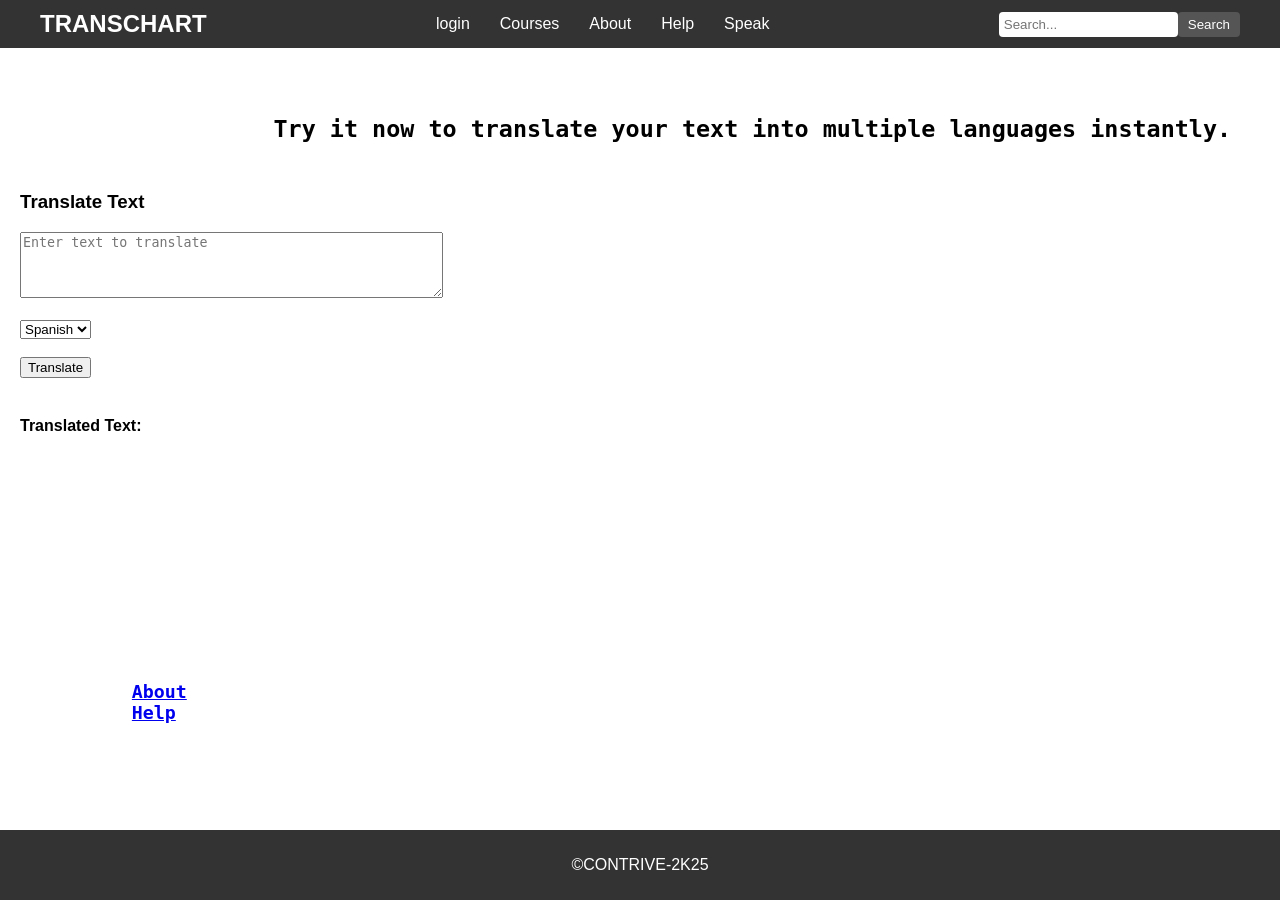
<file: index.html>
<!DOCTYPE html>
<html lang="en">
<head>
    <meta charset="UTF-8">
    <meta name="viewport" content="width=device-width, initial-scale=1.0">
    <title>TRANSCHAT.com</title>
    <link rel="stylesheet" href="style.css">
    <script>
        async function translateText() {
            const textToTranslate = document.getElementById("text-to-translate").value.trim();
            const targetLanguage = document.getElementById("target-language").value;
            const translatedText = document.getElementById("translated-text");

            if (!textToTranslate) {
                translatedText.textContent = "Enter text to translate.";
                return;
            }

            translatedText.textContent = "Translating...";

            try {
                const params = new URLSearchParams({
                    q: textToTranslate,
                    langpair: `en|${targetLanguage}`
                });
                const response = await fetch(`https://api.mymemory.translated.net/get?${params}`);
                if (!response.ok) {
                    throw new Error(`Translation request failed: ${response.status}`);
                }

                const data = await response.json();
                const result = data.responseData?.translatedText;
                translatedText.textContent = result || "Translation unavailable.";
            } catch (error) {
                console.error(error);
                translatedText.textContent = "Translation failed. Check your internet connection and try again.";
            }
        }
    </script>
</head>
<body>
    <header>
        <nav>
            <div class="logo">
                <h1>TRANSCHART</h1>
            </div>
            <ul class="navbar">
                <li><a href="login.html">login</a></li>
                <li><a href="course.html">Courses</a></li>
                <li><a href="about.html">About</a></li>
                <li><a href="help.html">Help</a></li>
                <li><a href="speech.html">Speak</a></li>
            </ul>
            <div class="search-bar">
                <input type="text" placeholder="Search...">
                <button type="submit">Search</button>
            </div>
        </nav>
    </header>

    <main>
        <section id="home">
            <pre><big><h1>    
                <b>  Try it now to translate your text into multiple languages instantly.</b>
            </h1></big></pre>

            <!-- Language translation form -->
            <div class="translation">
                <h3>Translate Text</h3>
                <textarea id="text-to-translate" placeholder="Enter text to translate" rows="4" cols="50"></textarea><br><br>
                <select id="target-language">
                    <option value="es">Spanish</option>
                    <option value="fr">French</option>
                    <option value="de">German</option>
                    <option value="it">Italian</option>
                    <option value="zh">Chinese</option>
                    <!-- Add more languages here -->
                </select><br><br>
                <button onclick="translateText()">Translate</button><br><br>
                <h4>Translated Text:</h4>
                <p id="translated-text"></p>
            </div>

        </section>
    </main>
    <pre><big><b><h3>                    
            <br>
            <br>                       
        
        
        
            <a href="about.html">About</a>  
            <a href="help.html">Help</a></h3></b></big></pre>
    <br>

    <footer>
        <p>&copy;CONTRIVE-2K25 </p>
    </footer>
</body>
</html>
</file>
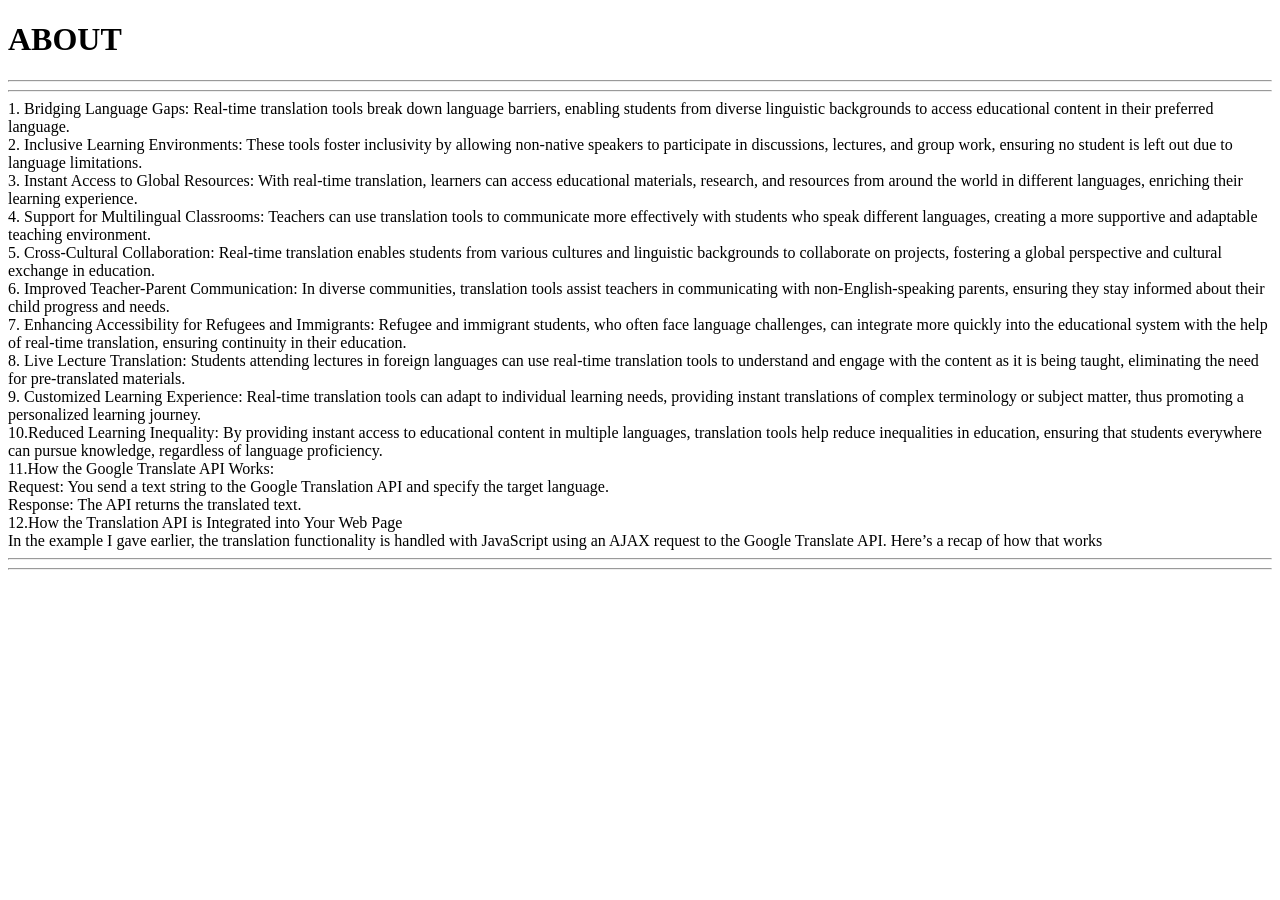
<file: about.html>
<!DOCTYPE html>
<html lang="en">
<head>
    <meta charset="UTF-8">
    <meta name="viewport" content="width=device-width, initial-scale=1.0">
    <title>about the page</title>
</head>
<body>
    <p><h1>ABOUT </h1>
        <hr><hr>

        1. Bridging Language Gaps: Real-time translation tools break down language barriers, enabling students from diverse linguistic backgrounds to access educational content in their preferred language.<br>

        
        2. Inclusive Learning Environments: These tools foster inclusivity by allowing non-native speakers to participate in discussions, lectures, and group work, ensuring no student is left out due to language limitations.<br>
        
        3. Instant Access to Global Resources: With real-time translation, learners can access educational materials, research, and resources from around the world in different languages, enriching their learning experience.<br>
        
        4. Support for Multilingual Classrooms: Teachers can use translation tools to communicate more effectively with students who speak different languages, creating a more supportive and adaptable teaching environment.<br>
        
        5. Cross-Cultural Collaboration: Real-time translation enables students from various cultures and linguistic backgrounds to collaborate on projects, fostering a global perspective and cultural exchange in education.<br>
        
        6. Improved Teacher-Parent Communication: In diverse communities, translation tools assist teachers in communicating with non-English-speaking parents, ensuring they stay informed about their child progress and needs.<br>
        
        7. Enhancing Accessibility for Refugees and Immigrants: Refugee and immigrant students, who often face language challenges, can integrate more quickly into the educational system with the help of real-time translation, ensuring continuity in their education.<br>
        
        8. Live Lecture Translation: Students attending lectures in foreign languages can use real-time translation tools to understand and engage with the content as it is being taught, eliminating the need for pre-translated materials.<br>
        
        9. Customized Learning Experience: Real-time translation tools can adapt to individual learning needs, providing instant translations of complex terminology or subject matter, thus promoting a personalized learning journey.<br>
        
        10.Reduced Learning Inequality: By providing instant access to educational content in multiple languages, translation tools help reduce inequalities in education, ensuring that students everywhere can pursue knowledge, regardless of language proficiency.<br>
        
        11.How the Google Translate API Works:<br>
        Request: You send a text string to the Google Translation API and specify the target language.<br>
        Response: The API returns the translated text.<br>

        12.How the Translation API is Integrated into Your Web Page<br>
        In the example I gave earlier, the translation functionality is handled with JavaScript using an AJAX request to the Google Translate API. Here’s a recap of how that works<br>
        <hr><hr>
    </p>
</body>
</html>
</file>
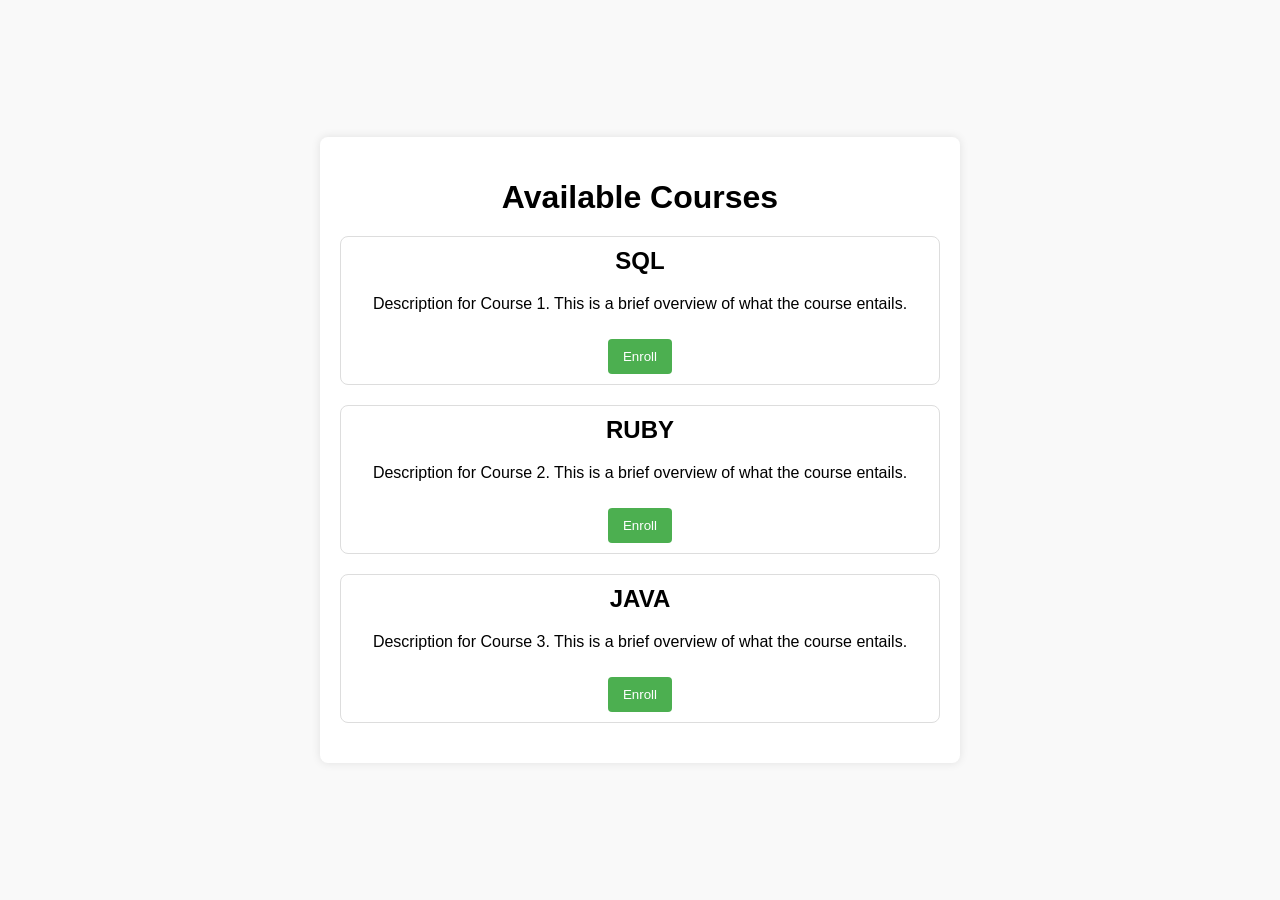
<file: course.html>
<!DOCTYPE html>
<html lang="en">
<head>
    <meta charset="UTF-8">
    <meta name="viewport" content="width=device-width, initial-scale=1.0">
    <title>Course Page</title>
    <link rel="stylesheet" href="course.css">
</head>
<body>
    <div class="course-container">
        <h1>Available Courses</h1>
        <div class="course-list">
            <div class="course-item">
                <h2>SQL</h2>
                <p>Description for Course 1. This is a brief overview of what the course entails.</p>
                <button class="enroll-btn" data-course="Course 1">Enroll</button>
            </div>
            <div class="course-item">
                <h2>RUBY</h2>
                <p>Description for Course 2. This is a brief overview of what the course entails.</p>
                <button class="enroll-btn" data-course="Course 2">Enroll</button>
            </div>
            <div class="course-item">
                <h2>JAVA</h2>
                <p>Description for Course 3. This is a brief overview of what the course entails.</p>
                <button class="enroll-btn" data-course="Course 3">Enroll</button>
            </div>
        </div>
        <p id="message"></p>
    </div>
    <script src="course.js"></script>
    <a href="http://127.0.0.1:5500/default.html"></a>
</body>
</html>
</file>
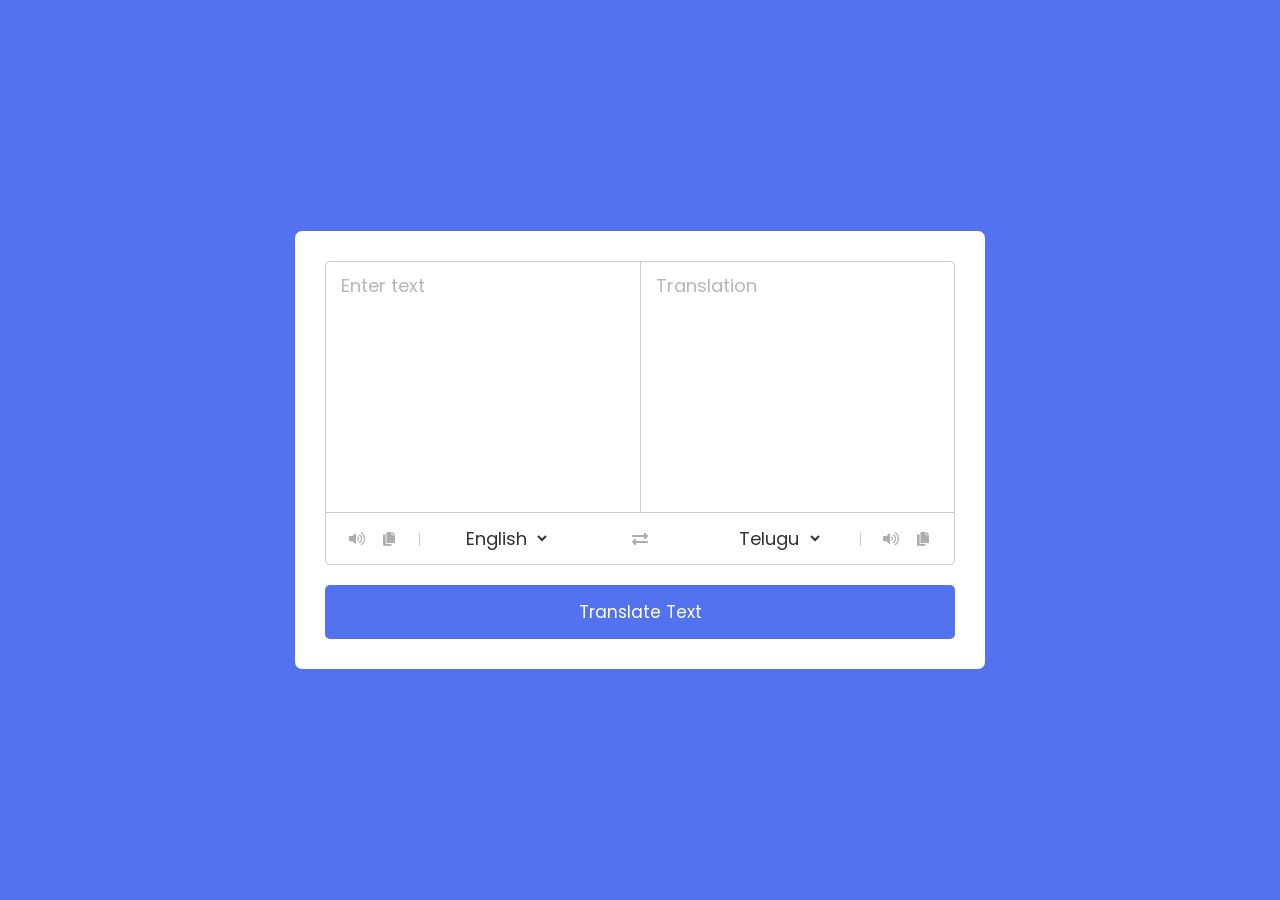
<file: default.html>
<!DOCTYPE html>
<!-- Coding By CodingNepal - youtube.com/codingnepal -->
<html lang="en" dir="ltr">

<head>
    <meta charset="utf-8">
    <title>Language Translator | CodingNepal</title>
    <link rel="stylesheet" href="default.css">
    <meta name="viewport" content="width=device-width, initial-scale=1.0">
    <!-- Font Awesome CDN Link for Icons -->
    <link rel="stylesheet" href="https://cdnjs.cloudflare.com/ajax/libs/font-awesome/5.15.3/css/all.min.css" />
</head>

<body>
    <div class="container">
        <div class="wrapper">
            <div class="text-input">
                <textarea spellcheck="false" class="from-text" placeholder="Enter text"></textarea>
                <textarea spellcheck="false" readonly disabled class="to-text" placeholder="Translation"></textarea>
            </div>
            <ul class="controls">
                <li class="row from">
                    <div class="icons">
                        <i id="from" class="fas fa-volume-up"></i>
                        <i id="from" class="fas fa-copy"></i>
                    </div>
                    <select class="from-select">
                        <option value="en-GB">English</option>
                        <option value="te-IN">Telugu</option>
                        <option value="hi-IN">Hindi</option>
                        <option value="mr-IN">Marathi</option>
                        <option value="ar-SA">Arabic</option>
                    </select>
                </li>
                <li class="exchange"><i class="fas fa-exchange-alt"></i></li>
                <li class="row to">
                    <select class="to-select">
                        <option value="te-IN">Telugu</option>
                        <option value="hi-IN">Hindi</option>
                        <option value="mr-IN">Marathi</option>
                        <option value="ar-SA">Arabic</option>
                        <option value="en-GB">English</option>
                    </select>
                    <div class="icons">
                        <i id="to" class="fas fa-volume-up"></i>
                        <i id="to" class="fas fa-copy"></i>
                    </div>
                </li>
            </ul>
        </div>
        <button class="button" onclick="translateText()">Translate Text</button>
    </div>

    <script>
        function translateText() {
            const fromText = document.querySelector('.from-text').value.trim();
            const toText = document.querySelector('.to-text');
            const fromLang = document.querySelector('.from-select').value;
            const toLang = document.querySelector('.to-select').value;

            if (!fromText) {
                alert("Please enter text to translate.");
                return;
            }

            // Setting placeholder while translating
            toText.setAttribute("placeholder", "Translating...");

            const apiUrl = `https://api.mymemory.translated.net/get?q=${fromText}&langpair=${fromLang}|${toLang}`;

            fetch(apiUrl)
                .then(res => res.json())
                .then(data => {
                    if (data.responseData) {
                        toText.value = data.responseData.translatedText;
                    }
                    if (data.matches && data.matches.length > 0) {
                        const bestMatch = data.matches.find(match => match.quality === 100) || data.matches[0];
                        if (bestMatch) {
                            toText.value = bestMatch.translation;
                        }
                    }
                    toText.setAttribute("placeholder", "Translation");
                })
                .catch(err => {
                    toText.value = "Error in translation";
                    console.error(err);
                });
        }
    </script>

</body>

</html>
</file>
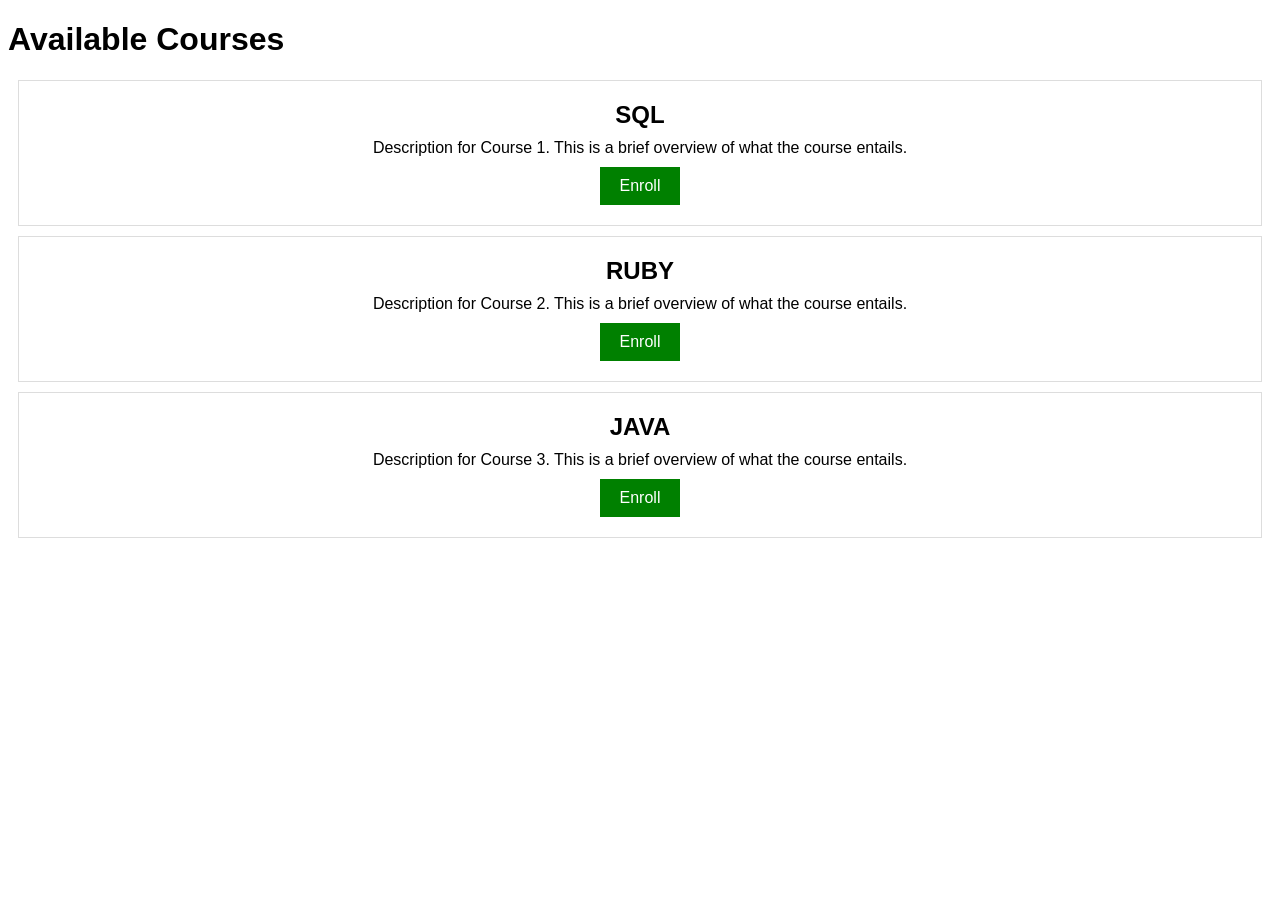
<file: hari.html>
<!DOCTYPE html>
<html lang="en">
<head>
    <meta charset="UTF-8">
    <meta name="viewport" content="width=device-width, initial-scale=1.0">
    <title>Available Courses</title>
    <style>
        body {
            font-family: Arial, sans-serif;
        }
        .course {
            border: 1px solid #ddd;
            padding: 20px;
            margin: 10px;
            text-align: center;
        }
        .course-title {
            font-size: 24px;
            font-weight: bold;
        }
        .course-description {
            margin: 10px 0;
        }
        .enroll-button {
            background-color: green;
            color: white;
            border: none;
            padding: 10px 20px;
            cursor: pointer;
            font-size: 16px;
        }
        .enroll-button:hover {
            background-color: darkgreen;
        }
        .enrolled {
            background-color: gray;
            cursor: not-allowed;
        }
    </style>
</head>
<body>

<h1>Available Courses</h1>

<div class="course">
    <div class="course-title">SQL</div>
    <div class="course-description">Description for Course 1. This is a brief overview of what the course entails.</div>
    <button id="enroll-sql" class="enroll-button" onclick="enroll('SQL')">Enroll</button>
</div>

<div class="course">
    <div class="course-title">RUBY</div>
    <div class="course-description">Description for Course 2. This is a brief overview of what the course entails.</div>
    <button id="enroll-ruby" class="enroll-button" onclick="enroll('RUBY')">Enroll</button>
</div>

<div class="course">
    <div class="course-title">JAVA</div>
    <div class="course-description">Description for Course 3. This is a brief overview of what the course entails.</div>
    <button id="enroll-java" class="enroll-button" onclick="enroll('JAVA')">Enroll</button>
</div>

<script>
    function enroll(courseName) {
        const buttonId = `enroll-${courseName.toLowerCase()}`;
        const enrollButton = document.getElementById(buttonId);

        if (!enrollButton.classList.contains("enrolled")) {
            alert(`You have successfully enrolled in the ${courseName} course!`);
            enrollButton.innerText = "Enrolled";
            enrollButton.classList.add("enrolled");
            enrollButton.disabled = true; // Disables the button after enrollment
        } else {
            alert(`You are already enrolled in the ${courseName} course.`);
        }
    }
</script>

</body>
</html>
</file>
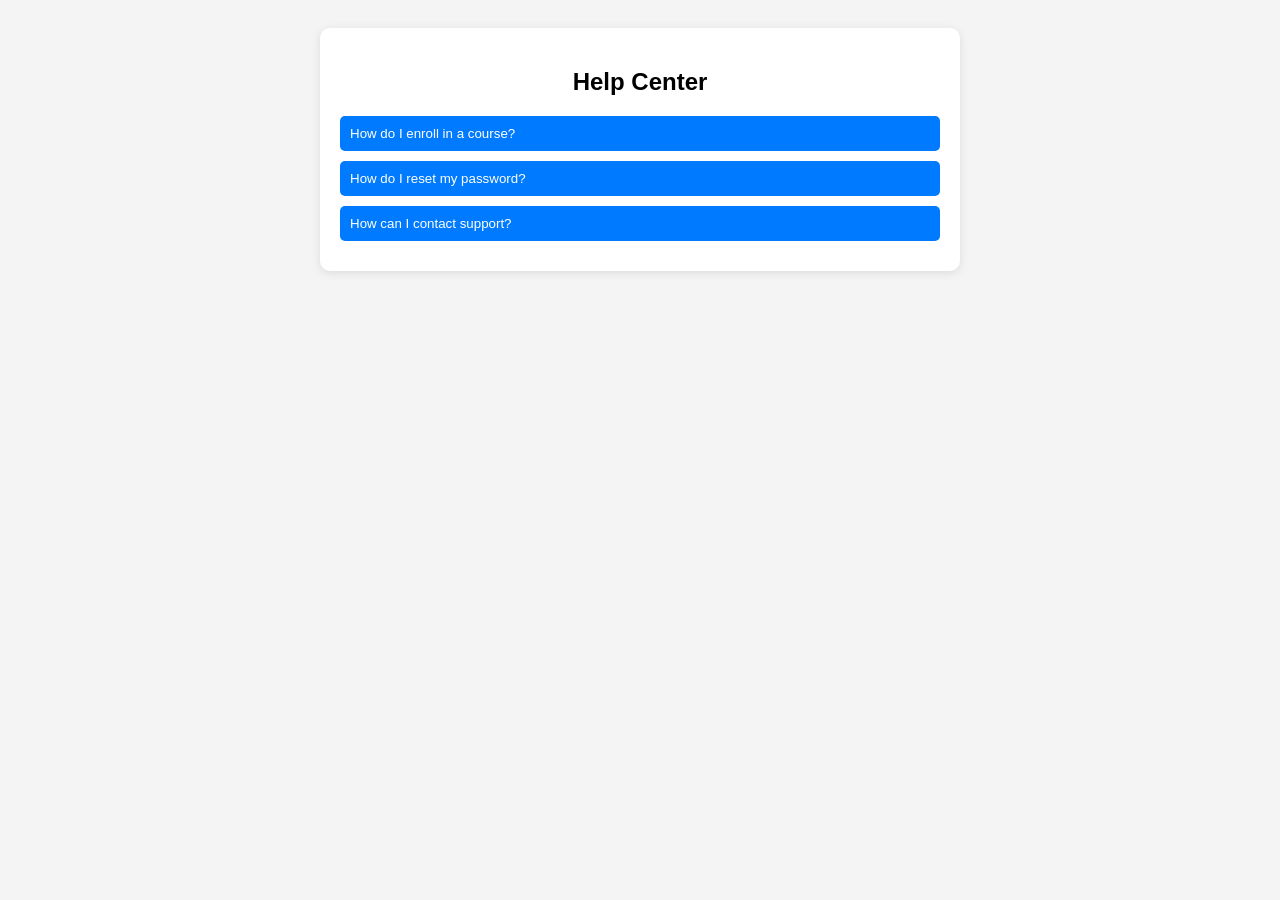
<file: help.html>
<!DOCTYPE html>
<html lang="en">
<head>
    <meta charset="UTF-8">
    <meta name="viewport" content="width=device-width, initial-scale=1.0">
    <title>Help Section</title>
    <link rel="stylesheet" href="help.css">
</head>
<body>
    <div class="help-section">
        <h2>Help Center</h2>

        <div class="faq-item">
            <button class="faq-question">How do I enroll in a course?</button>
            <div class="faq-answer">
                <p>To enroll in a course, click the "Enroll" button next to the course name, and follow the prompts.</p>
            </div>
        </div>

        <div class="faq-item">
            <button class="faq-question">How do I reset my password?</button>
            <div class="faq-answer">
                <p>Click the "Forgot Password" link on the login page, and follow the instructions to reset your password.</p>
            </div>
        </div>

        <div class="faq-item">
            <button class="faq-question">How can I contact support?</button>
            <div class="faq-answer">
                <p>You can contact support by emailing us at support@example.com or through our contact form.</p>
            </div>
        </div>
    </div>

    <script src="help.js"></script>
</body>
</html>
</file>
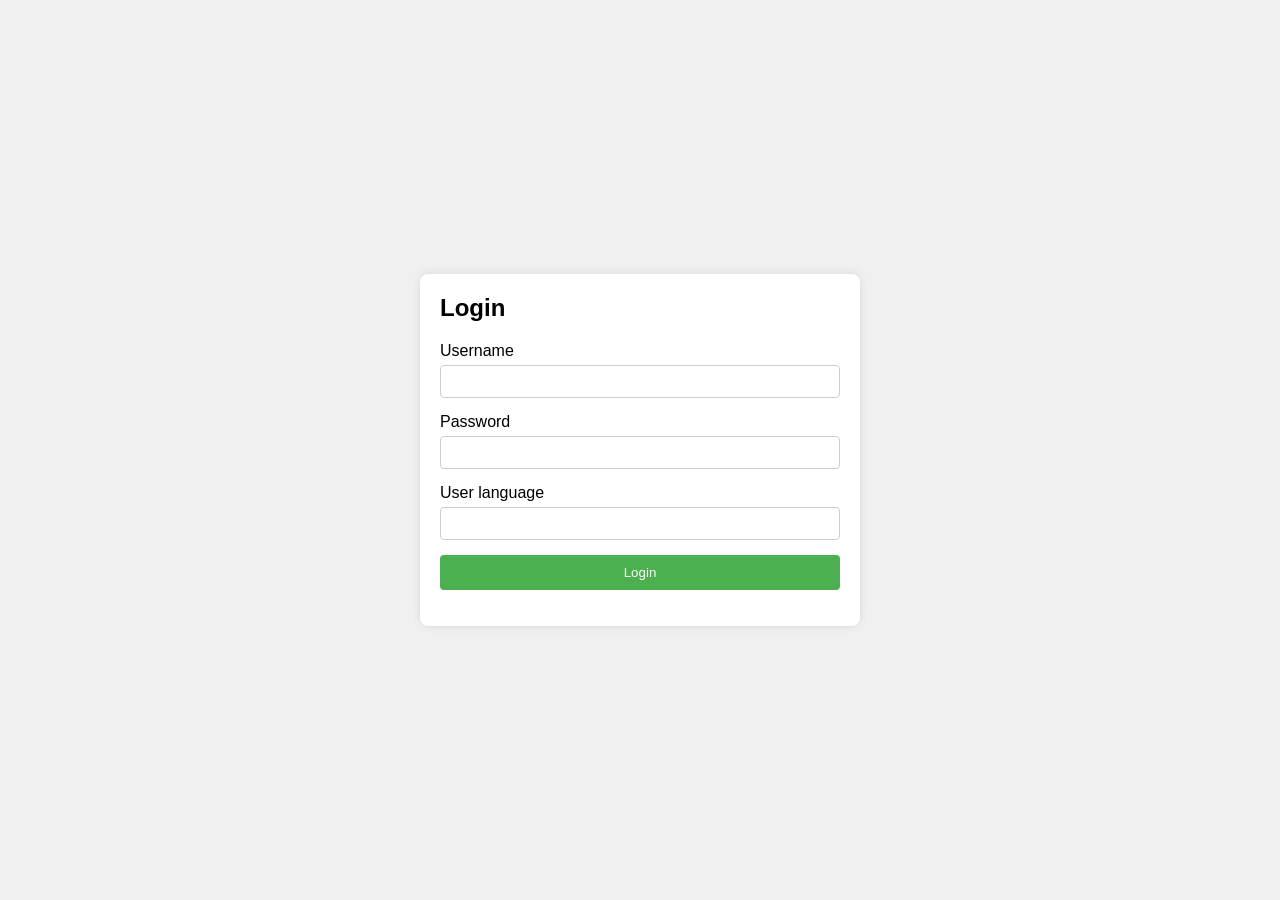
<file: login.html>
<!DOCTYPE html>
<html lang="en">
<head>
    <meta charset="UTF-8">
    <meta name="viewport" content="width=device-width, initial-scale=1.0">
    <title> Login Page </title>

    <link rel="stylesheet" href="login.css">
</head>
<body>
    <div class="login-container">
        <h2>Login</h2>
        <form id="loginForm">
            <div class="form-group">
                <label for="username">Username</label>
                <input type="text" id="username" name="username" required>
            </div>
            <div class="form-group">
                <label for="password">Password</label>
                <input type="password" id="password" name="password" required>
            </div>
            <div class="form-group">
                <label for="text"> User language</label>
                <input type="text" id="language" name="languages" required>
            </div>
            
            <button type="submit" >Login</button>

            <p id="message"></p>
        </form>
    </div>


    <script src="login.js"></script>
</body>
</html>
</file>
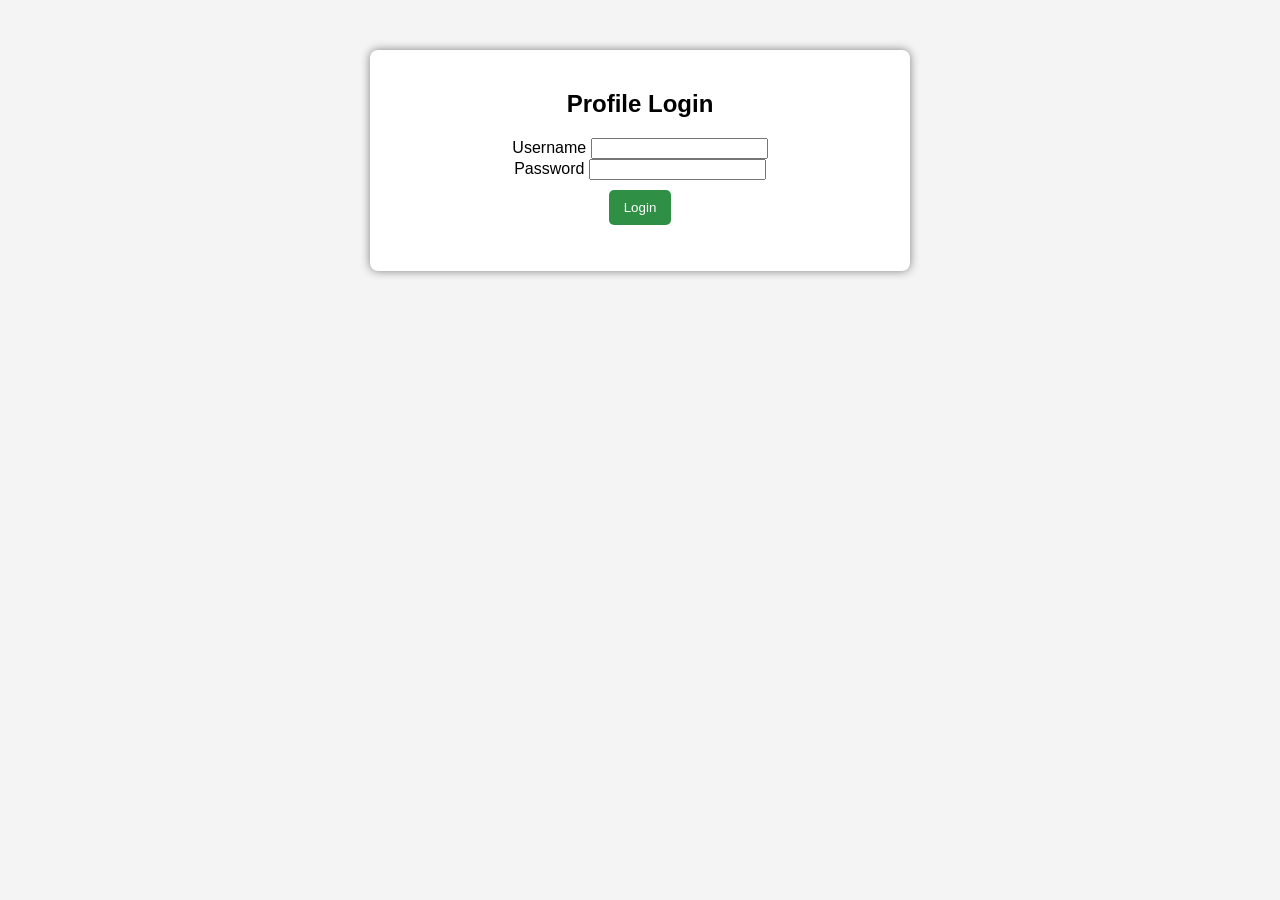
<file: profil.html>
<!DOCTYPE html>
<html lang="en">
<head>
    <meta charset="UTF-8">
    <meta name="viewport" content="width=device-width, initial-scale=1.0">
    <title>Profile Login</title>
    <link rel="stylesheet" href="styles.css">
</head>
<body>
    <div class="container">
        <h2>Profile Login</h2>
        <form id="loginForm">
            <div class="input-group">
                <label for="username">Username</label>
                <input type="text" id="username" name="username" required>
            </div>
            <div class="input-group">
                <label for="password">Password</label>
                <input type="password" id="password" name="password" required>
            </div>
            <button type="submit">Login</button>
        </form>
        <p id="error-message"></p>
    </div>
    <script src="profil.js"></script>
</body>
</html>
</file>
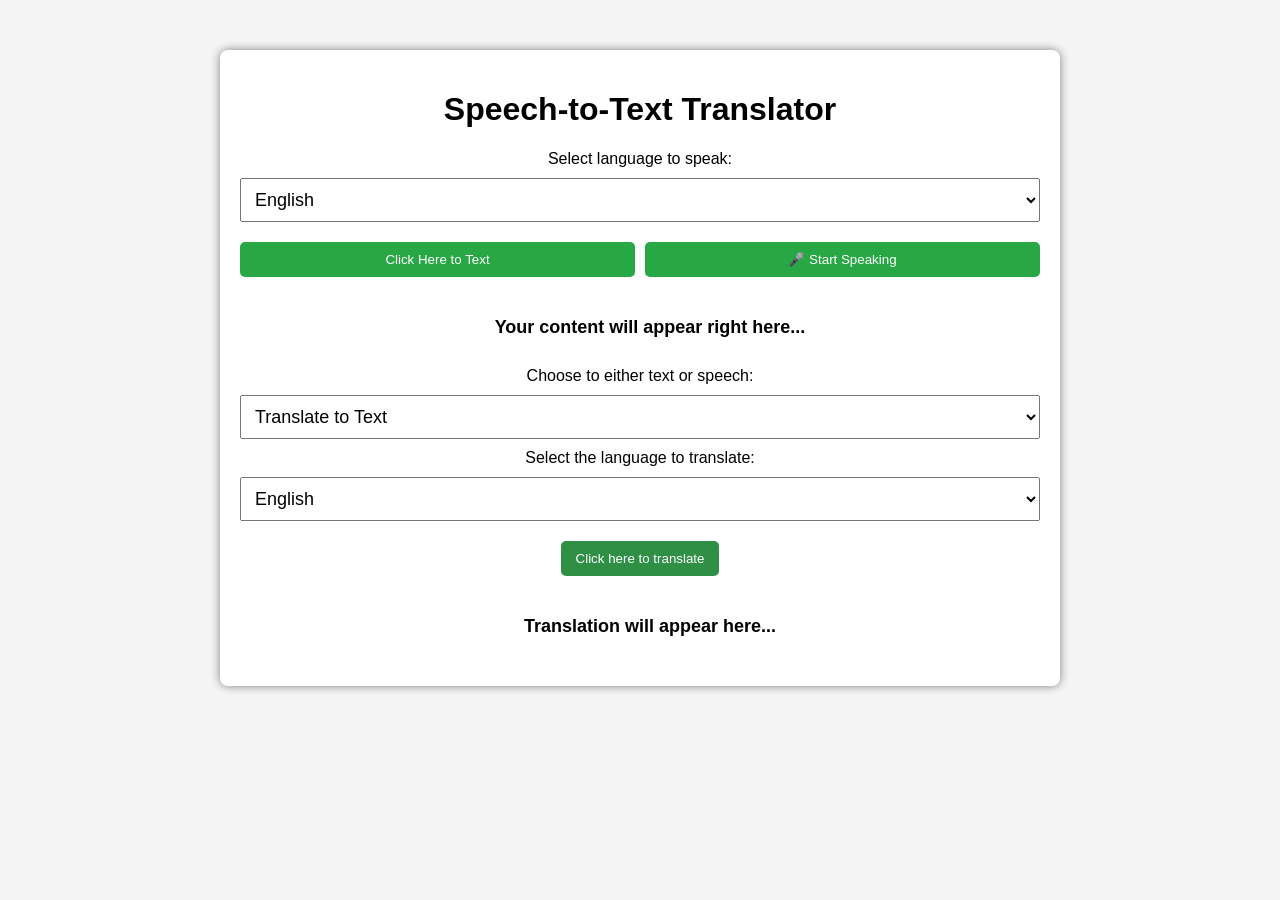
<file: speech.html>
<!DOCTYPE html>
<html lang="en">
<head>
  <meta charset="UTF-8" />
  <meta name="viewport" content="width=device-width, initial-scale=1.0"/>
  <title>Speech-to-Text Translator</title>
  <link rel="stylesheet" href="styles.css"/>
  <style>
    body {
      font-family: Arial, sans-serif;
      text-align: center;
      background-color: #f4f4f4;
      margin: 0;
      padding: 0;
    }

    .container {
      width: 100%;
      max-width: 800px;
      margin: 50px auto;
      padding: 20px;
      background: white;
      box-shadow: 0px 0px 10px gray;
      border-radius: 8px;
    }

    .button-row {
      display: flex;
      justify-content: space-between;
      gap: 10px;
      margin-bottom: 20px;
    }

    .button-row button {
      flex: 1;
      padding: 10px 15px;
      margin: 10px 0;
      border: none;
      border-radius: 5px;
      cursor: pointer;
      background-color: #28a745;
      color: white;
    }

    .button-row button:hover {
      background-color: #218838;
    }

    select, p, textarea {
      font-size: 18px;
      margin: 10px 0;
      width: 100%;
      padding: 10px;
    }

    #recognized-text, #translated-text {
      font-weight: bold;
      min-height: 30px;
    }

    #text-input-area,
    #text-note {
      display: none;
    }
  </style>
</head>
<body>
  <div class="container">
    <h1>Speech-to-Text Translator</h1>

    <!-- Input language for speech -->
    <label for="input-language">Select language to speak:</label>
    <select id="input-language">
      <option value="en-US">English</option>
      <option value="te">Telugu</option>
      <option value="es">Spanish</option>
      <option value="fr">French</option>
      <option value="de">German</option>
      <option value="hi">Hindi</option>
      <option value="zh-CN">Chinese</option>
    </select>

    <div class="button-row">
      <button id="text-btn">Click Here to Text</button>
      <button id="start-btn">🎤 Start Speaking</button>
    </div>

    <div id="text-input-area">
      <textarea id="input-text" rows="4" placeholder="Type your message here..."></textarea>
      <p id="text-note" style="color: red;">Note: You can only type the text in English to translate.</p>
    </div>

    <p id="recognized-text">Your content will appear right here...</p>

    <label for="translation-type">Choose to either text or speech:</label>
    <select id="translation-type">
      <option value="text">Translate to Text</option>
      <option value="speech">Translate to Speech</option>
    </select>

    <label for="language-select">Select the language to translate:</label>
    <select id="language-select">
      <option value="en">English</option>
      <option value="es">Spanish</option>
      <option value="fr">French</option>
      <option value="de">German</option>
      <option value="hi">Hindi</option>
      <option value="zh-CN">Chinese</option>
      <option value="te">Telugu</option>
    </select>

    <button id="translate-btn">Click here to translate</button>
    <p id="translated-text">Translation will appear here...</p>
  </div>

  <script>
    document.addEventListener("DOMContentLoaded", () => {
      const startBtn = document.getElementById("start-btn");
      const textBtn = document.getElementById("text-btn");
      const translateBtn = document.getElementById("translate-btn");
      const recognizedText = document.getElementById("recognized-text");
      const translatedText = document.getElementById("translated-text");
      const inputLanguageSelect = document.getElementById("input-language");
      const languageSelect = document.getElementById("language-select");
      const translationType = document.getElementById("translation-type");
      const textInputArea = document.getElementById("text-input-area");
      const inputTextArea = document.getElementById("input-text");

      let recognition;
      if ("SpeechRecognition" in window || "webkitSpeechRecognition" in window) {
        recognition = new (window.SpeechRecognition || window.webkitSpeechRecognition)();
        recognition.interimResults = false;
        recognition.maxAlternatives = 1;
        recognition.continuous = false;
      } else {
        alert("Speech recognition not supported in this browser. Try using Google Chrome.");
      }

      // Load voices early
      speechSynthesis.onvoiceschanged = () => {
        speechSynthesis.getVoices();
      };

      startBtn.addEventListener("click", () => {
        if (!recognition) return;
        textInputArea.style.display = "none";
        inputTextArea.value = "";
        recognizedText.textContent = "Listening...";
        recognition.lang = inputLanguageSelect.value;
        recognition.start();
      });

      textBtn.addEventListener("click", () => {
        recognizedText.textContent = "";
        textInputArea.style.display = "block";
        document.getElementById("text-note").style.display = "block";
      });

      if (recognition) {
        recognition.onresult = (event) => {
          const transcript = event.results[0][0].transcript;
          recognizedText.textContent = transcript;
        };

        recognition.onerror = (event) => {
          recognizedText.textContent = "Error: " + event.error;
        };
      }

      translateBtn.addEventListener("click", async () => {
        let text = inputTextArea.value.trim();
        if (!text) {
          text = recognizedText.textContent.trim();
        }

        if (!text || text === "Listening...") {
          translatedText.textContent = "Please speak or type your message first!";
          return;
        }

        const sourceLang = textInputArea.style.display === "block" ? "en" : inputLanguageSelect.value.split('-')[0];
        const targetLang = languageSelect.value;
        const type = translationType.value;

        try {
          const response = await fetch(`https://api.mymemory.translated.net/get?q=${encodeURIComponent(text)}&langpair=${sourceLang}|${targetLang}`);
          const data = await response.json();
          const translatedTextContent = data.responseData.translatedText;
          translatedText.textContent = translatedTextContent;

          if (type === "speech") {
            const voices = window.speechSynthesis.getVoices();
            const matchedVoice = voices.find(voice => voice.lang.startsWith(targetLang));
            const utterance = new SpeechSynthesisUtterance(translatedTextContent);

            if (matchedVoice) {
              utterance.voice = matchedVoice;
              utterance.lang = matchedVoice.lang;
            } else {
              utterance.lang = "en-US";
              translatedText.textContent += " (Note: Voice not available for selected language. Using default voice.)";
            }

            window.speechSynthesis.speak(utterance);
          }
        } catch (error) {
          translatedText.textContent = "Error in translation. Please try again.";
          console.error("Error during translation:", error);
        }
      });
    });
  </script>
</body>
</html>
</file>
<file: style.css>
body {
    font-family: Arial, sans-serif;
    margin: 0;
    padding: 0;
        background:url('https://th.bing.com/th/id/OIP.o_WqQVsO7emItWOHWahx2AHaE8?rs=1&pid=ImgDetMain'); /* Remove any existing background image */
        background-color: #ffffff; /* Set a white background, or any color you prefer */
        background-size: cover;
    
}

header {
    background-color: #333;
    color: white;
    padding: 10px 0;
}

nav {
    display: flex;
    align-items: center;
    justify-content: space-between;
    max-width: 1200px;
    margin: 0 auto;
    padding: 0 20px;
}

.logo h1 {
    margin: 0;
}

.navbar {
    list-style: none;
    padding: 0;
    margin: 0;
    display: flex;
}

.navbar li {
    margin: 0 15px;
}

.navbar a {
    color: white;
    text-decoration: none;
}

.navbar a:hover {
    text-decoration: underline;
}

.search-bar {
    display: flex;
    align-items: center;
}

.search-bar input[type="text"] {
    padding: 5px;
    border: none;
    border-radius: 4px;
    outline: none;
}

.search-bar button {
    padding: 5px 10px;
    border: none;
    background-color: #555;
    color: white;
    border-radius: 4px;
    cursor: pointer;
}

.search-bar button:hover {
    background-color: #777;
}

main {
    padding: 20px;
}

section {
    margin-bottom: 40px;
}

footer {
    background-color: #333;
    color: white;
    text-align: center;
    padding: 10px 0;
    position: fixed;
    bottom: 0;
    width: 100%;
}
</file>
<file: course.css>
body {
    display: flex;
    justify-content: center;
    align-items: center;
    height: 100vh;
    margin: 0;
    background-color: #f9f9f9;
    font-family: Arial, sans-serif;
    background-image: url('https://wallup.net/wp-content/uploads/2018/09/26/470347-abstract-art-colorful-colors-design-illustration-light-theme.jpg');
    background-size: cover;
}

.course-container {
    background-color: #fff;
    padding: 20px;
    border-radius: 8px;
    box-shadow: 0 0 10px rgba(0, 0, 0, 0.1);
    width: 100%;
    max-width: 600px;
    text-align: center;
}

h1 {
    margin-bottom: 20px;
}

.course-list {
    list-style: none;
    padding: 0;
    margin: 0;
}

.course-item {
    margin-bottom: 20px;
    padding: 10px;
    border: 1px solid #ddd;
    border-radius: 8px;
}

.course-item h2 {
    margin-top: 0;
}

.enroll-btn {
    background-color: #4CAF50;
    color: white;
    border: none;
    padding: 10px 15px;
    border-radius: 4px;
    cursor: pointer;
    margin-top: 10px;
}

.enroll-btn:hover {
    background-color: #45a049;
}

#message {
    margin-top: 20px;
    font-size: 16px;
    color: green;
}
</file>
<file: default.css>
/* Import Google Font - Poppins */
@import url('https://fonts.googleapis.com/css2?family=Poppins:wght@400;500;600;700&display=swap');
*{
  margin: 0;
  padding: 0;
  box-sizing: border-box;
  font-family: 'Poppins', sans-serif;
}
body{
  display: flex;
  align-items: center;
  justify-content: center;
  padding: 0 10px;
  min-height: 100vh;
  background: #5372F0;
}
.container{
  max-width: 690px;
  width: 100%;
  padding: 30px;
  background: #fff;
  border-radius: 7px;
  box-shadow: 0 10px 20px rgba(0,0,0,0.01);
}
.wrapper{
  border-radius: 5px;
  border: 1px solid #ccc;
}
.wrapper .text-input{
  display: flex;
  border-bottom: 1px solid #ccc;
}
.text-input .to-text{
  border-radius: 0px;
  border-left: 1px solid #ccc;
}
.text-input textarea{
  height: 250px;
  width: 100%;
  border: none;
  outline: none;
  resize: none;
  background: none;
  font-size: 18px;
  padding: 10px 15px;
  border-radius: 5px;
}
.text-input textarea::placeholder{
  color: #b7b6b6;
}
.controls, li, .icons, .icons i{
  display: flex;
  align-items: center;
  justify-content: space-between;
}
.controls{
  list-style: none;
  padding: 12px 15px;
}
.controls .row .icons{
  width: 38%;
}
.controls .row .icons i{
  width: 50px;
  color: #adadad;
  font-size: 14px;
  cursor: pointer;
  transition: transform 0.2s ease;
  justify-content: center;
}
.controls .row.from .icons{
  padding-right: 15px;
  border-right: 1px solid #ccc;
}
.controls .row.to .icons{
  padding-left: 15px;
  border-left: 1px solid #ccc;
}
.controls .row select{
  color: #333;
  border: none;
  outline: none;
  font-size: 18px;
  background: none;
  padding-left: 5px;
}
.text-input textarea::-webkit-scrollbar{
  width: 4px;
}
.controls .row select::-webkit-scrollbar{
  width: 8px;
}
.text-input textarea::-webkit-scrollbar-track,
.controls .row select::-webkit-scrollbar-track{
  background: #fff;
}
.text-input textarea::-webkit-scrollbar-thumb{
  background: #ddd;
  border-radius: 8px;
}
.controls .row select::-webkit-scrollbar-thumb{
  background: #999;
  border-radius: 8px;
  border-right: 2px solid #ffffff;
}
.controls .exchange{
  color: #adadad;
  cursor: pointer;
  font-size: 16px;
  transition: transform 0.2s ease;
}
.controls i:active{
  transform: scale(0.9);
}
.container button{
  width: 100%;
  padding: 14px;
  outline: none;
  border: none;
  color: #fff;
  cursor: pointer;
  margin-top: 20px;
  font-size: 17px;
  border-radius: 5px;
  background: #5372F0;
}

@media (max-width: 660px){
  .container{
    padding: 20px;
  }
  .wrapper .text-input{
    flex-direction: column;
  }
  .text-input .to-text{
    border-left: 0px;
    border-top: 1px solid #ccc;
  }
  .text-input textarea{
    height: 200px;
  }
  .controls .row .icons{
    display: none;
  }
  .container button{
    padding: 13px;
    font-size: 16px;
  }
  .controls .row select{
    font-size: 16px;
  }
  .controls .exchange{
    font-size: 14px;
  }
}
</file>
<file: help.css>
/* styles.css */
body {
    font-family: Arial, sans-serif;
    background-color: #f4f4f4;
    padding: 20px;
}

.help-section {
    max-width: 600px;
    margin: auto;
    background-color: #fff;
    padding: 20px;
    border-radius: 10px;
    box-shadow: 0 2px 10px rgba(0, 0, 0, 0.1);
}

h2 {
    text-align: center;
    margin-bottom: 20px;
}

.faq-item {
    margin-bottom: 10px;
}

.faq-question {
    width: 100%;
    padding: 10px;
    background-color: #007bff;
    color: white;
    border: none;
    text-align: left;
    cursor: pointer;
    outline: none;
    border-radius: 5px;
    transition: background-color 0.3s;
}

.faq-question:hover {
    background-color: #0056b3;
}

.faq-answer {
    display: none;
    padding: 10px;
    background-color: #f1f1f1;
    border-radius: 5px;
    margin-top: 5px;
}
</file>
<file: login.css>
body {
    display: flex;
    justify-content: center;
    align-items: center;
    height: 100vh;
    margin: 0;
    background-color: #f0f0f0;
    font-family: Arial, sans-serif;
}

.login-container {
    background-color: #fff;
    padding: 20px;
    border-radius: 8px;
    box-shadow: 0 0 10px rgba(0, 0, 0, 0.1);
    width: 100%;
    max-width: 400px;
}

h2 {
    margin-top: 0;
}

.form-group {
    margin-bottom: 15px;
}

.form-group label {
    display: block;
    margin-bottom: 5px;
}

.form-group input {
    width: 100%;
    padding: 8px;
    border: 1px solid #ccc;
    border-radius: 4px;
    box-sizing: border-box;
}

button {
    background-color: #4CAF50;
    color: white;
    border: none;
    padding: 10px 15px;
    border-radius: 4px;
    cursor: pointer;
    width: 100%;
}

button:hover {
    background-color: #45a049;
}

#message {
    color: red;
    margin-top: 10px;
}
</file>
<file: styles.css>
body {
    font-family: Arial, sans-serif;
    text-align: center;
    background-color: #f4f4f4;
    margin: 0;
    padding: 0;
}

.container {
    max-width: 500px;
    margin: 50px auto;
    padding: 20px;
    background: white;
    box-shadow: 0px 0px 10px gray;
    border-radius: 8px;
}

button {
    background-color: #2f9045;
    color: white;
    border: none;
    padding: 10px 15px;
    margin: 10px;
    cursor: pointer;
    border-radius: 5px;
}

button:hover {
    background-color: #218838;
}

#recognized-text, #translated-text {
    margin-top: 20px;
    font-size: 18px;
    font-weight: bold;
}
</file>
